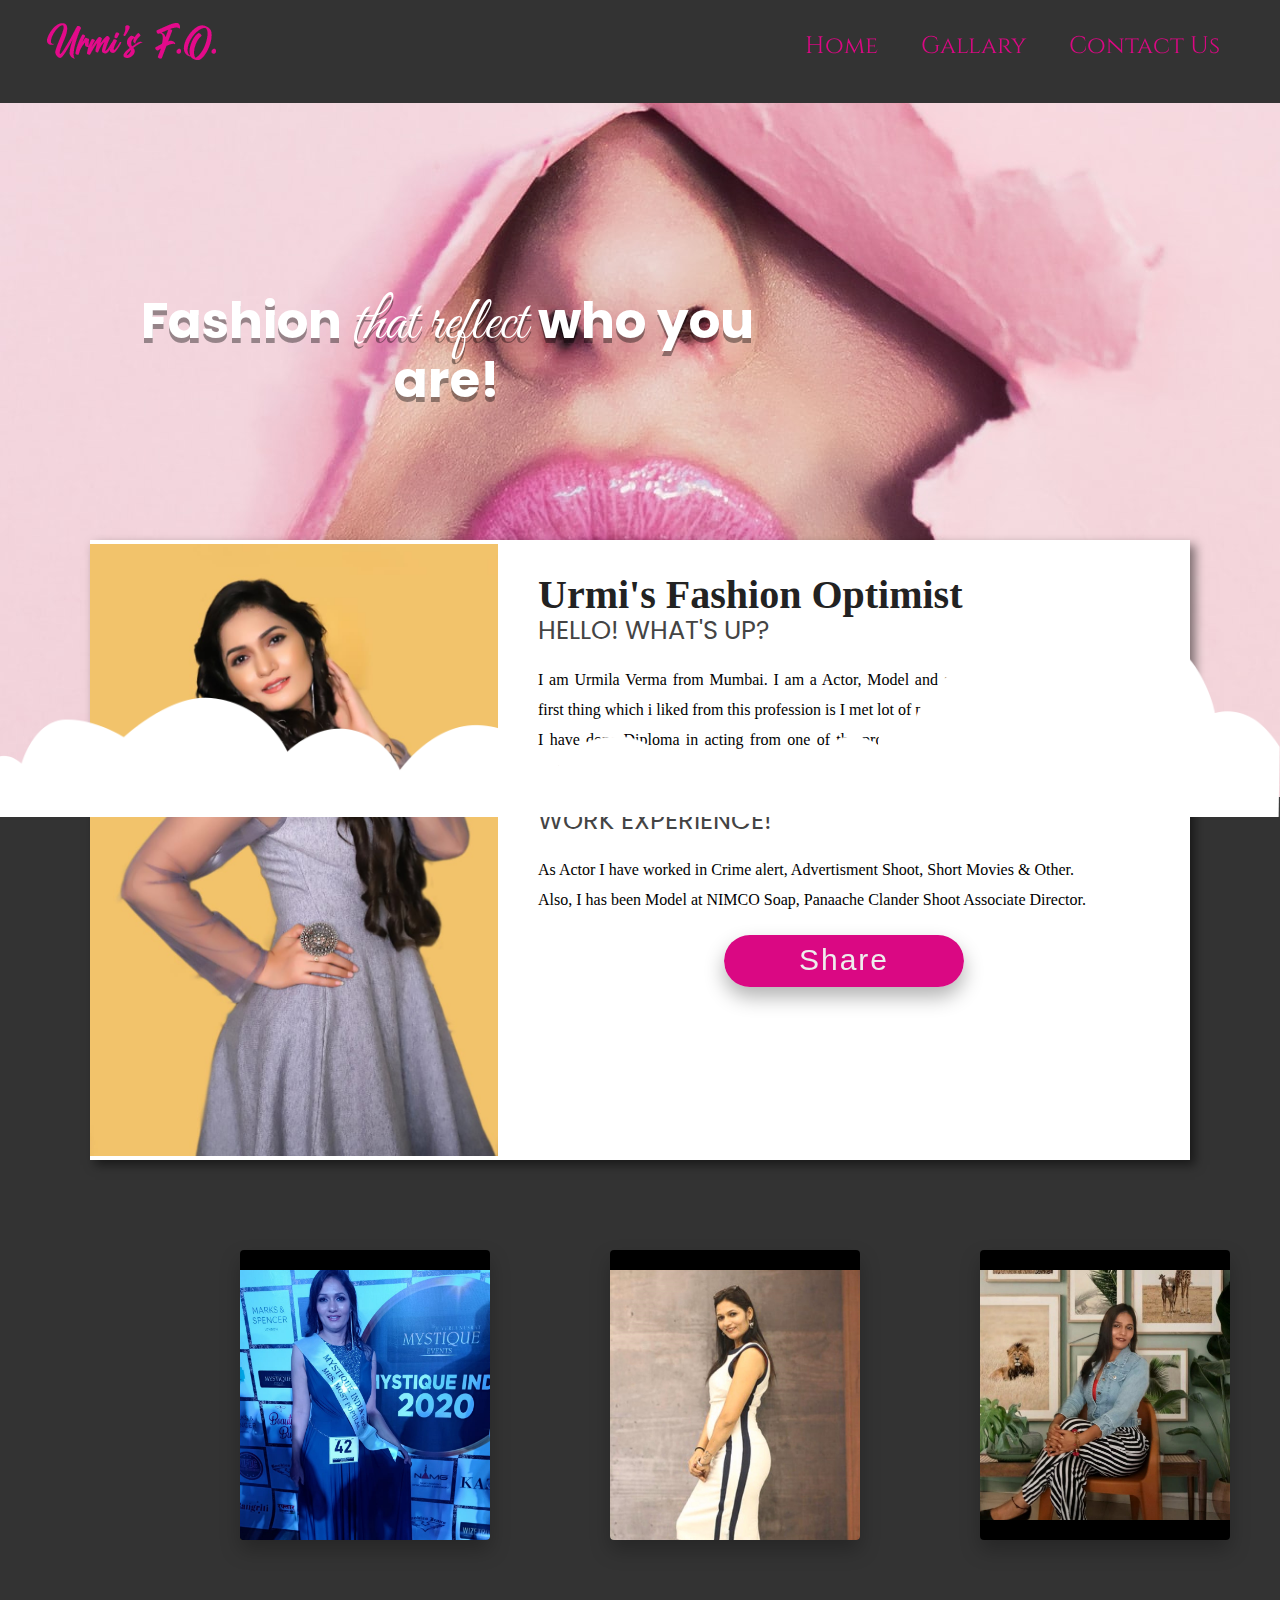
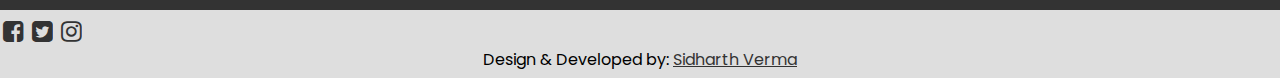
<file: index.html>
<!DOCTYPE html>
<html lang="en">

<head>
  <meta charset="UTF-8">
  <meta name="viewport" content="width=device-width, initial-scale=1.0">
  <meta http-equiv="X-UA-Compatible" content="ie=edge">
  <title>Urmi's Fashion Optimist | Home</title>
  <link rel="stylesheet" href="css/index.css">
  <link rel="stylesheet" href="css/responsive.css">
  <link rel="stylesheet" href="https://stackpath.bootstrapcdn.com/bootstrap/4.5.0/css/bootstrap.min.css"
    integrity="sha384-9aIt2nRpC12Uk9gS9baDl411NQApFmC26EwAOH8WgZl5MYYxFfc+NcPb1dKGj7Sk" crossorigin="anonymous">
  <link rel="stylesheet" href="https://maxcdn.bootstrapcdn.com/font-awesome/4.7.0/css/font-awesome.min.css">
  <script src="https://code.jquery.com/jquery-3.3.1.js"></script>
  <style>
    .popular-dish-info a {
      color: #da0883;
      text-decoration: none;
    }

    .brd-rd2:hover {
      color: black;
      background-color: #da0883;
    }

    .content-paragraph {
      font-family: 'Times New Roman', Times, serif;
    }

    .card-container,
    .front,
    .back {
      width: 25rem;
      height: 29rem;
    }

    .card-container {
      margin: 5rem;
    }

    .front,
    .back {
      box-sizing: border-box;
      padding: 2rem;
      border-radius: 4px;
      box-shadow: 0 1rem 2rem rgba(0, 0, 0, .25);

      font-family: BlinkMacSystemFont, "Segoe UI", sans-serif;
      font-size: 2rem;
      color: #fff;
      text-transform: uppercase;
      text-align: center;
    }

    /* front side bg is green gradient */
    .front {
      background-image: linear-gradient(to right bottom, #000000, #000000);
    }

    /* back side bg is orange gradient */
    .back {
      background-image: linear-gradient(to right bottom, #f1c40f, #e67e22);
    }

    .card-container {
      position: relative;
    }

    .front,
    .back {
      position: absolute;
      top: 0;
      left: 0;
      backface-visibility: hidden;
      overflow: hidden;
      transition: transform .8s ease;
    }

    .back {
      transform: rotateY(180deg);
    }

    .card-container:hover .front {
      transform: rotateY(-180deg);
    }

    .card-container:hover .back {
      transform: rotateY(0deg);
    }

    .card-container {
      perspective: 75rem;
    }
    .front img{
      width: inherit;
      margin-left: -20px;
    }
    .back img{
      width: inherit;
      margin-left: -20px;
    }
  </style>


</head>

<body>
  <div class="wrapper">
    <nav>
      <div class="menu-icon">
        <i class="fa fa-bars fa-2x"></i>
      </div>
      <div class="logo">
        <img src="images/logo1.png" alt="">
      </div>
      <div class="menu">
        <ul>
          <li><a href="/">Home</a></li>
          <li><a href="gallary.html">Gallary</a></li>
          <li><a href="contact.html">Contact Us</a></li>
        </ul>
      </div>
    </nav>
  </div>

  <section>
    <div class="block">
      <div style="background-image: url(images/cover.jpg);" class="fixed-bg"></div>
      <div class="Merchant-searching text-center">
        <div class="Merchant-searching-inner">
          <h2 itemprop="headline">Fashion <span>that reflect</span> who you are!</h2>
          <img class="bottom-clouds-mockup" src="images/clouds.png" alt="clouds.png" itemprop="image">
        </div><!-- Merchant Searching -->
      </div>
  </section>


  <div class="container">
    <div class="content">
      <div class="content-img">
        <img src="images\urmis.jpg" alt="Body Building">
      </div>
      <div class="content-text">
        <h2 class="content-title">Urmi's Fashion Optimist</h2>
        <h4 class="content-subtitle">HELLO! WHAT'S UP?</h4>
        <p class="content-paragraph">I am Urmila Verma from Mumbai. I am a Actor, Model and a passionate Beauty Artist.
          The first thing which i liked from this profession is I met lot of people and learn alot!! <br>
          I have done Diploma in acting from one of the professional acting school "Deepak Gupta's acttor maker".</p>
        <h4 class="content-subtitle">Work Experience!</h4>
        <p class="content-paragraph">As Actor I have worked in Crime alert, Advertisment Shoot, Short Movies & Other.
          <br>
          Also, I has been Model at NIMCO Soap, Panaache Clander Shoot Associate Director.</p>
        <div class="btn_wrap">
          <span>Share</span>
          <div class="container1">
            <a href="https://www.facebook.com/urmilavermaaa" target="_blank">
              <i class="fa fa-facebook"></i>
            </a>
            <a href="#" target="_blank">
              <i class="fa fa-twitter "></i>
            </a>
            <a href="https://www.instagram.com/urmii_verma/" target="_blank">
              <i class="fa fa-instagram"></i>
            </a>

          </div>
        </div>
      </div>
    </div>
  </div>
  <div class="container2">
    <div class="card-container">
      <div class="front">
        <img src="images\home_1.jpg" alt="">
      </div>
      <div class="back">MODEL
        <img src="images\10.jpg" alt="">
      </div>
    </div>
    <div class="card-container">
      <div class="front">
        <img src="images\home_2.jpg" alt="">
      </div>
      <div class="back">ACTOR
        <img src="images\8.jpg" alt="">
      </div>
    </div>
    <div class="card-container">
      <div class="front">
        <img src="images\home_3.jpg" alt="">
      </div>
      <div class="back">MAKEUP ARTIST
        <img src="images\urmis.jpg" alt="">
      </div>
    </div>
  </div>
  <div id="lab_social_icon_footer">
    <!-- Include Font Awesome Stylesheet in Header -->
    <link href="//maxcdn.bootstrapcdn.com/font-awesome/4.1.0/css/font-awesome.min.css" rel="stylesheet">
    <div class="container3">
      <div class="text-center" style="margin-top: -28px;">
        <a href="https://www.facebook.com/urmilavermaaa" target="_blank"><i id="social-fb"
            class="fa fa-facebook-square fa-3x social"></i></a>
        <a href="#"><i id="social-tw" class="fa fa-twitter-square fa-3x social"></i></a>
        <a href="https://www.instagram.com/urmii_verma/" target="_blank"><i id="social-gp"
            class="fa fa-instagram fa-3x social"></i></a>
      </div>
      <p style="text-align: center; font-size: medium; ">Design & Developed by: <a
          href="https://www.instagram.com/__sidharth.v/" target="_blank">Sidharth Verma</a></p>
    </div>
  </div>


  <script type="text/javascript">

    // Menu-toggle button

    $(document).ready(function () {
      $(".menu-icon").on("click", function () {
        $("nav ul").toggleClass("showing");
      });
    });

    // Scrolling Effect

    $(window).on("scroll", function () {
      if ($(window).scrollTop()) {
        $('nav').addClass('black');
      }

      else {
        $('nav').removeClass('black');
      }
    })


  </script>

</body>

</html>
</file>
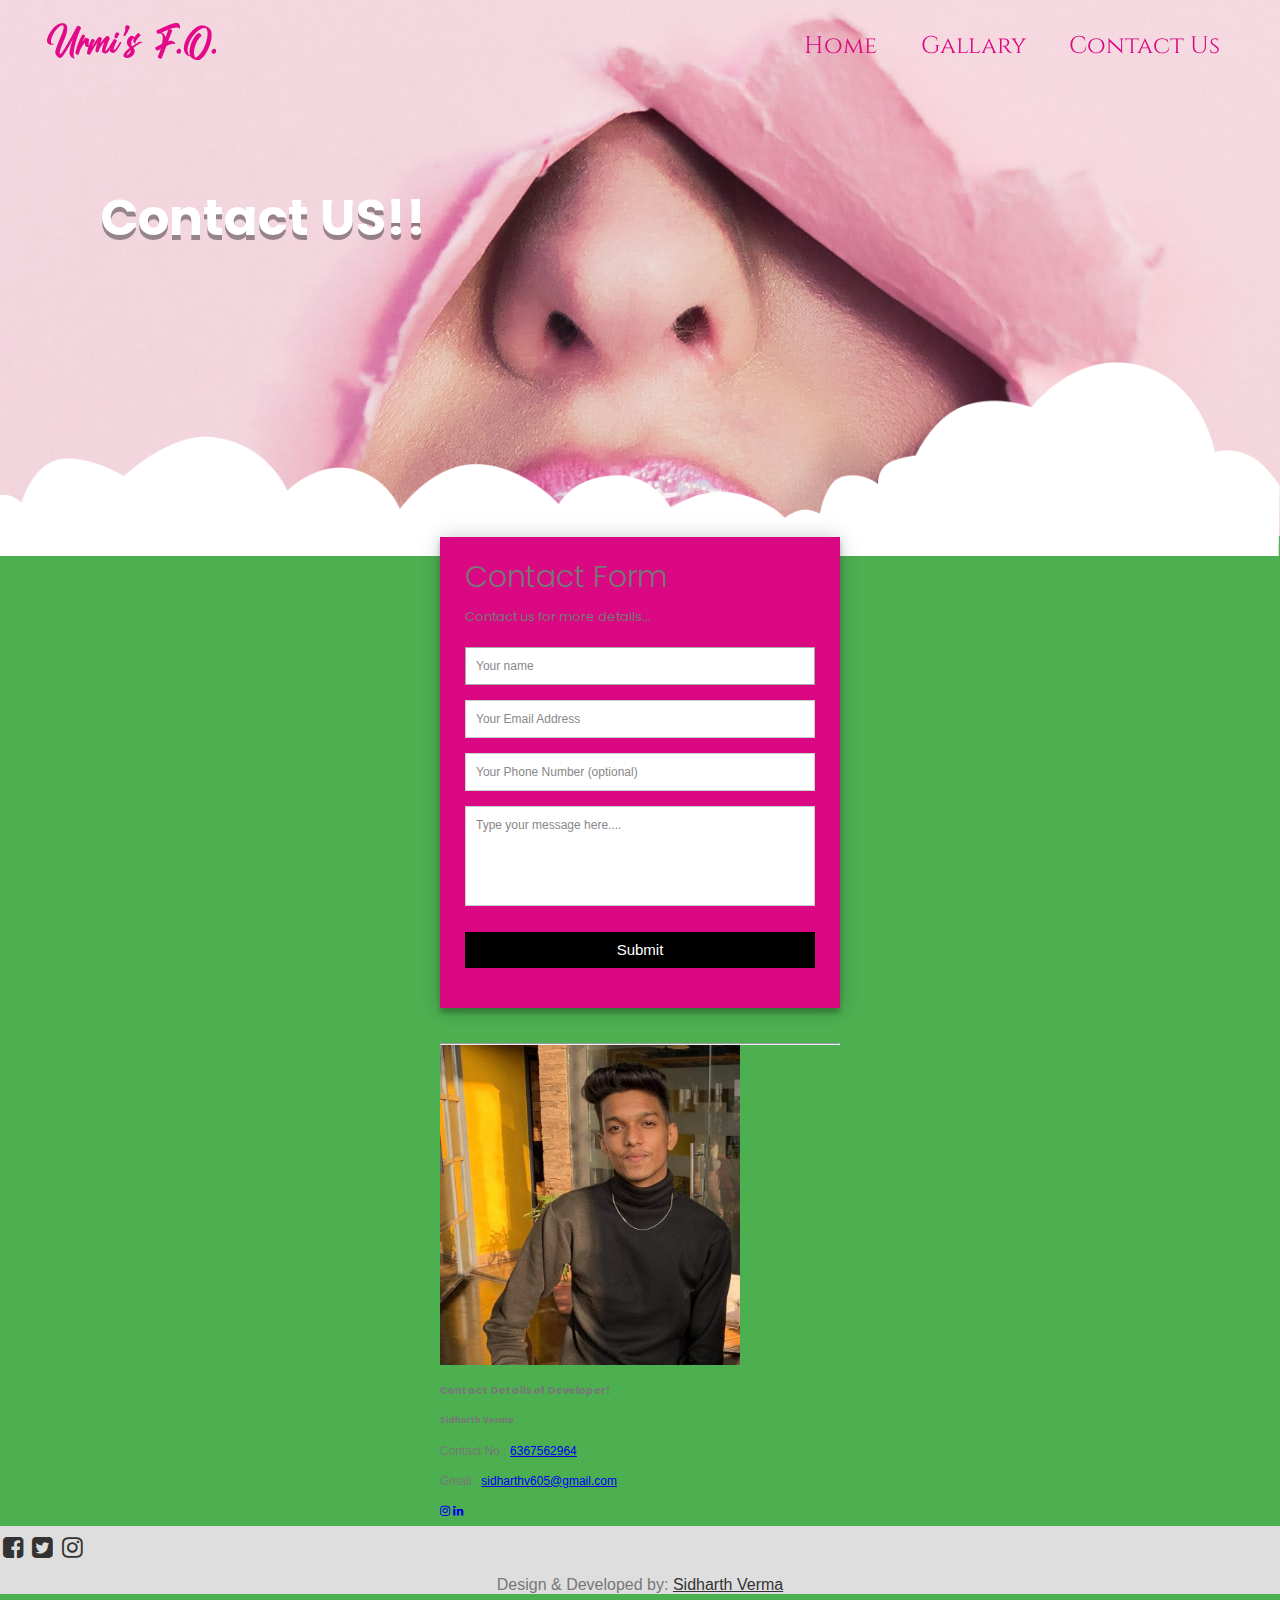
<file: contact.html>
<!DOCTYPE html>
<html lang="en">

<head>
    <meta charset="UTF-8">
    <meta name="viewport" content="width=device-width, initial-scale=1.0">
    <meta http-equiv="X-UA-Compatible" content="ie=edge">
    <title>Urmi's Fashion Optimist | Contact</title>
    <link rel="stylesheet" href="css/contact.css">
    <link rel="stylesheet" href="https://stackpath.bootstrapcdn.com/bootstrap/4.5.0/css/bootstrap.min.css"
        integrity="sha384-9aIt2nRpC12Uk9gS9baDl411NQApFmC26EwAOH8WgZl5MYYxFfc+NcPb1dKGj7Sk" crossorigin="anonymous">
    <link rel="stylesheet" href="https://maxcdn.bootstrapcdn.com/font-awesome/4.7.0/css/font-awesome.min.css">
    <script src="https://code.jquery.com/jquery-3.3.1.js"></script>

</head>

<body>
    <div class="wrapper">
        <nav>
            <div class="menu-icon">
                <i class="fa fa-bars fa-2x"></i>
            </div>
            <div class="logo">
                <img src="images/logo1.png" alt="">
            </div>
            <div class="menu">
                <ul>
                    <li><a href="index.html">Home</a></li>
                    <li><a href="gallary.html">Gallary</a></li>
                    <li><a href="contact.html">Contact Us</a></li>
                </ul>
            </div>
        </nav>
    </div>

    <section>
        <div class="block">
            <div style="background-image: url(images/cover.jpg);" class="fixed-bg"></div>
            <div class="Merchant-searching text-center">
                <div class="Merchant-searching-inner">
                    <h2 itemprop="headline">Contact US!!</h2>
                    <img class="bottom-clouds-mockup" src="images/clouds.png" alt="clouds.png" itemprop="image">
                </div><!-- Merchant Searching -->
            </div>
    </section>

    <div class="container">
        <form id="contact">
            <h3> Contact Form</h3>
            <h4>Contact us for more details...</h4>
            <fieldset>
                <input placeholder="Your name" type="text" tabindex="1" required autofocus>
            </fieldset>
            <fieldset>
                <input placeholder="Your Email Address" type="email" tabindex="2" required>
            </fieldset>
            <fieldset>
                <input placeholder="Your Phone Number (optional)" type="tel" tabindex="3" required>
            </fieldset>
            <fieldset>
                <textarea placeholder="Type your message here...." tabindex="5" required></textarea>
            </fieldset>
            <fieldset>
                <button name="submit" type="submit" id="contact-submit" data-submit="...Sending">Submit</button>
            </fieldset>

        </form>
        <hr>

        <div class="card" style="width: 19rem;">
            <img src="images\sid.jpg" width="300px">
            <div class="card-body">
                <h5 class="card-title">Contact Details of Developer!</h5>
                <h6>Sidharth Verma</h6>
                <p>Contact No : <a href="tel:+91 6367562964">6367562964</a></p>
                <p>Gmail : <a href="mailto:sidharthv605@gmail.com">sidharthv605@gmail.com</a></p>
                <a href="https://www.instagram.com/__sidharth.v/"><i style="height: 10px;" id="social-tw"
                        class="fa fa-instagram"></i></a>
                <a href="https://www.linkedin.com/in/sidharth-verma-3830801b2/"><i id="social-in"
                        class="fa fa-linkedin"></i></a>
            </div>
        </div>
    </div>

    <section id="lab_social_icon_footer">
        <!-- Include Font Awesome Stylesheet in Header -->
        <link href="//maxcdn.bootstrapcdn.com/font-awesome/4.1.0/css/font-awesome.min.css" rel="stylesheet">
        <div class="container3">
            <div class="text-center" style="margin-top: -28px;">
                <a href="https://www.facebook.com/urmilavermaaa"><i id="social-fb"
                        class="fa fa-facebook-square fa-3x social"></i></a>
                <a href="#"><i id="social-tw" class="fa fa-twitter-square fa-3x social"></i></a>
                <a href="https://www.instagram.com/urmii_verma/"><i id="social-gp"
                        class="fa fa-instagram fa-3x social"></i></a>
            </div>
            <p style="text-align: center; font-size: medium; ">Design & Developed by: <a
                    href="https://www.instagram.com/__sidharth.v/" style="font-size: medium;">Sidharth Verma</a></p>
        </div>
    </section>
    <script type="text/javascript">

        // Menu-toggle button

        $(document).ready(function () {
            $(".menu-icon").on("click", function () {
                $("nav ul").toggleClass("showing");
            });
        });

        // Scrolling Effect

        $(window).on("scroll", function () {
            if ($(window).scrollTop()) {
                $('nav').addClass('black');
            }

            else {
                $('nav').removeClass('black');
            }
        })


    </script>

</body>

</html>
</file>
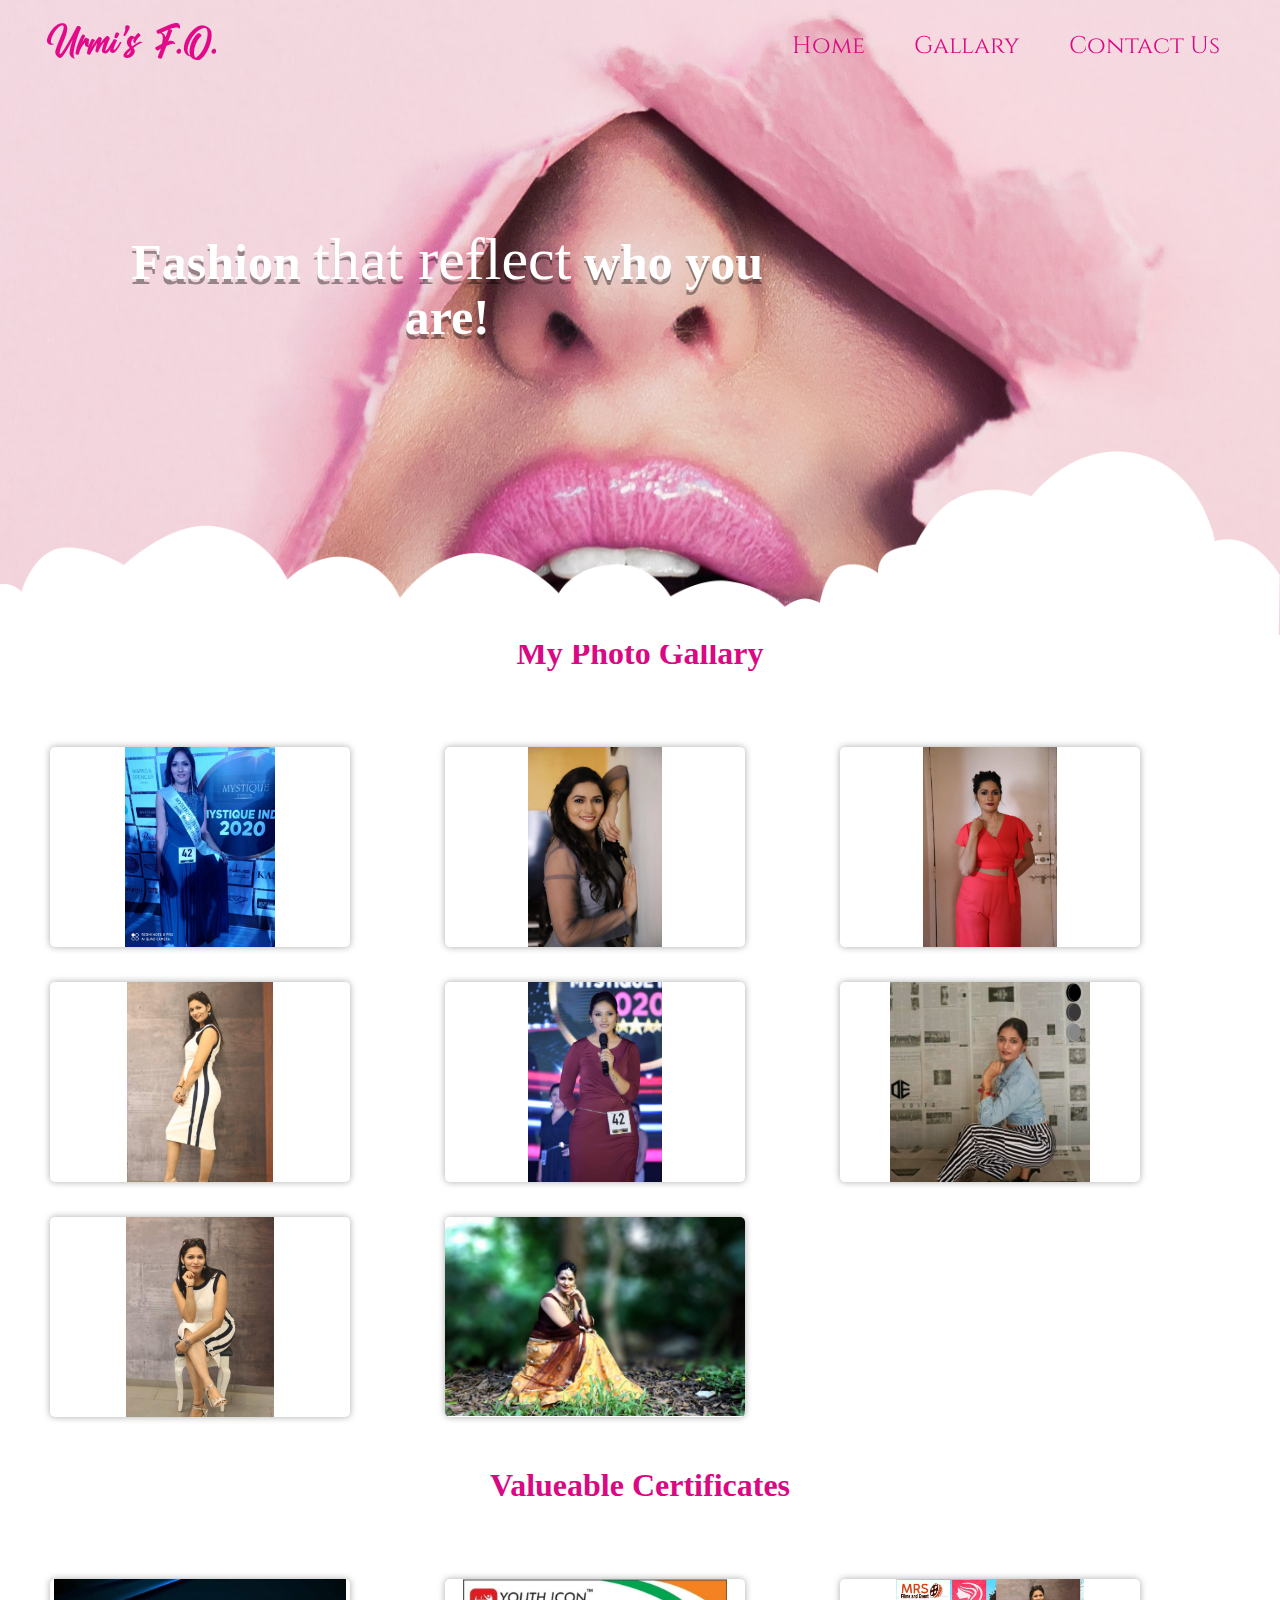
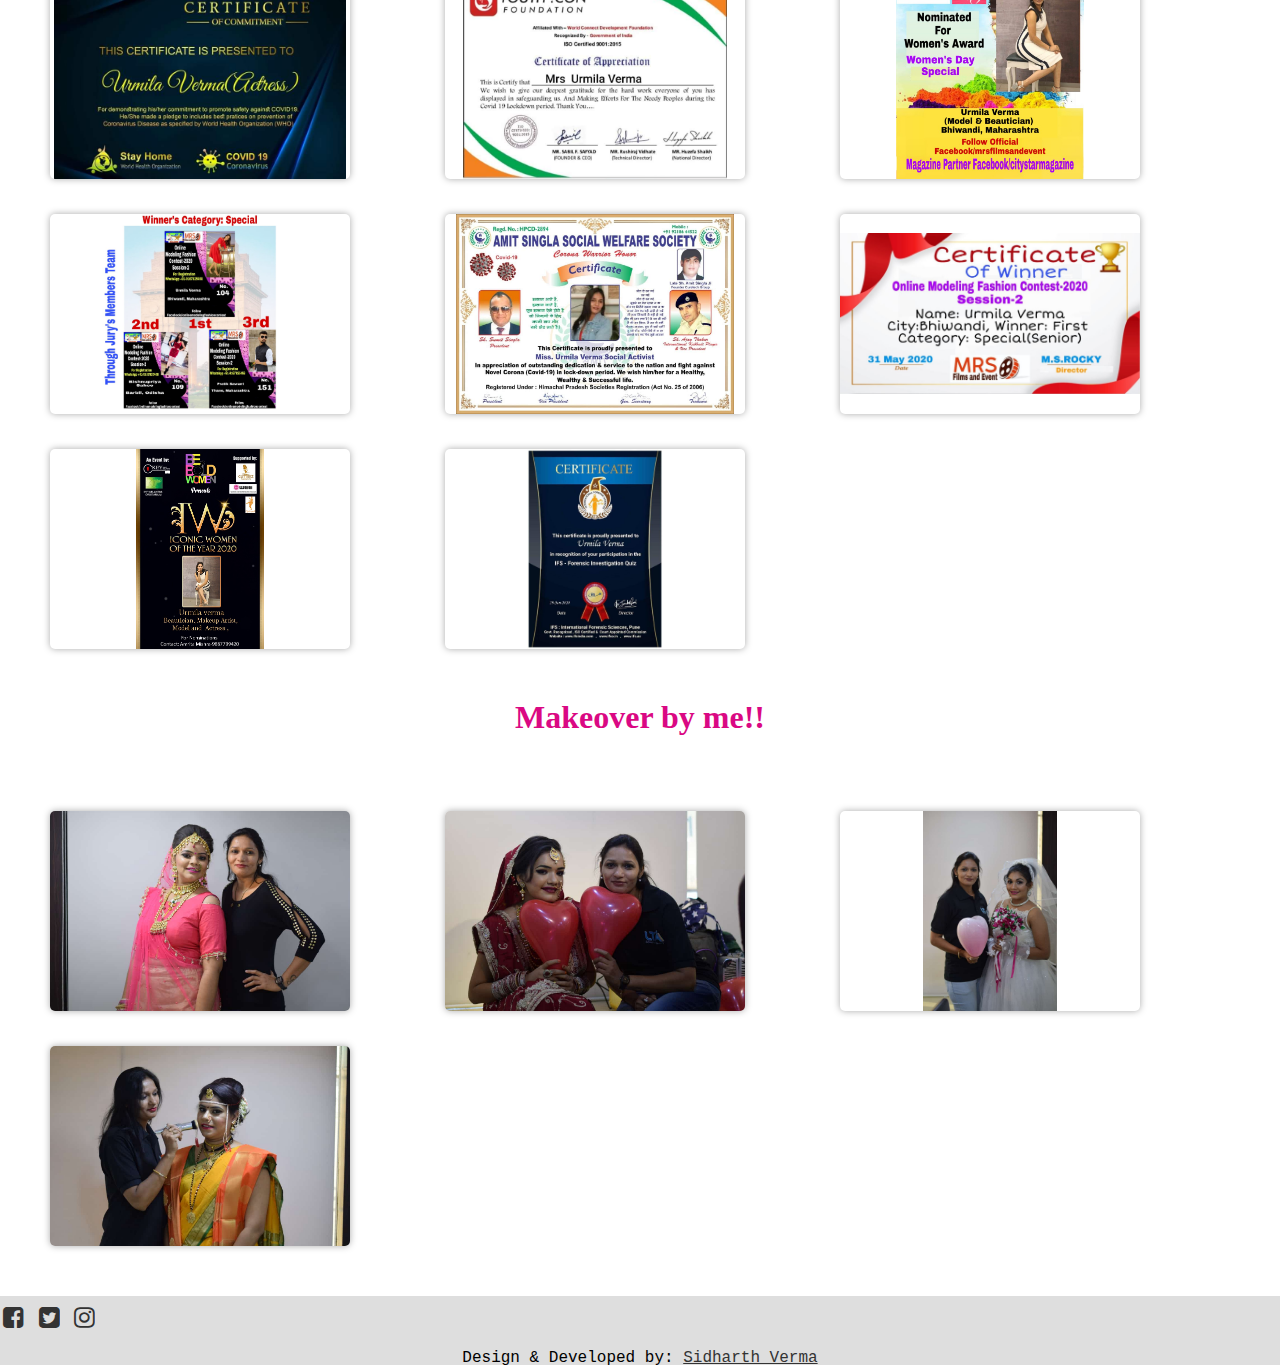
<file: gallary.html>
<!DOCTYPE html>
<html lang="en">

<head>
    <meta charset="UTF-8">
    <meta name="viewport" content="width=device-width, initial-scale=1.0">
    <meta http-equiv="X-UA-Compatible" content="ie=edge">
    <title>Urmi's Fashion Optimist | Gallary</title>
    <!-- <link rel="stylesheet" href="css/index.css"> -->
    <link rel="stylesheet" href="css/about.css">
    <link rel="stylesheet" href="css/responsive.css">
    <link rel="stylesheet" href="css/about.js">
    <link rel="stylesheet" href="https://stackpath.bootstrapcdn.com/bootstrap/4.5.0/css/bootstrap.min.css"
        integrity="sha384-9aIt2nRpC12Uk9gS9baDl411NQApFmC26EwAOH8WgZl5MYYxFfc+NcPb1dKGj7Sk" crossorigin="anonymous">
    <link rel="stylesheet" href="https://maxcdn.bootstrapcdn.com/font-awesome/4.7.0/css/font-awesome.min.css">
    <script src="https://code.jquery.com/jquery-3.3.1.js"></script>

</head> 
<style>
    section {
    margin-left: auto;
}
</style>
<body>
    <div class="wrapper">
        <nav>
            <div class="menu-icon">
                <i class="fa fa-bars fa-2x"></i>
            </div>
            <div class="logo">
                <img src="images/logo1.png" alt="">
            </div>
            <div class="menu">
                <ul>
                    <li><a href="index.html">Home</a></li>
                    <li><a href="gallary.html">Gallary</a></li>
                    <li><a href="contact.html">Contact Us</a></li>
                </ul>
            </div>
        </nav>
    </div>

    <section>
        <div class="block">
            <div style="background-image: url(images/cover.jpg);" class="fixed-bg"></div>
            <div class="Merchant-searching text-center">
                <div class="Merchant-searching-inner">
                    <h2 itemprop="headline">Fashion <span>that reflect</span> who you are!</h2>
                    <img class="bottom-clouds-mockup" src="images/clouds.png" alt="clouds.png" itemprop="image">
                </div><!-- Merchant Searching -->
            </div>
    </section>

    <section>
        <h1>My Photo Gallary</h1>
        <h1></h1>
        <div class="gallary" style="object-fit: contain;">
            <a href="#"  data-title="This is a bird"><img src="images\home_1.jpg"></a>
            <a href="#" ><img src="images\2 (2).jpg"></a>
            <a href="#" ><img src="images\3 (2).jpg"></a>
            <a href="#" ><img src="images\home_2.jpg"></a>
            <a href="#" ><img src="images\8.jpg"></a>
            <a href="#" ><img src="images\6.jpg"></a>
            <a href="#" ><img src="images\10.jpg"></a>
            <a href="#" ><img src="images\23.jpg"></a>
        </div>
    </section>


    <section>
        <h1>Valueable Certificates </h1>
        <div class="gallary">
            <a href="#"  data-title="This is a bird"><img src="images\certificate 1.jpg"></a>
            <a href="#" ><img src="images\certificate 7.jpg"></a>
            <a href="#" ><img src="images\certificate 8.jpg"></a>
            <a href="#" ><img src="images\certificate 4.jpg"></a>
            <a href="#" ><img src="images\certificate 5.jpg"></a>
            <a href="#" ><img src="images\certificate 6.jpg"></a>
            <a href="#" ><img src="images\certificate 2.jpg"></a>
            <a href="#" ><img src="images\certificate 3.jpg"></a>
        </div>
    </section>

    <section>
        <h1>Makeover by me!!</h1>
        <div class="gallary">
            <a href="#" ><img src="images\makeup_1.jpg"></a>
            <a href="#" ><img src="images\makeup_4.jpg"></a>
            <a href="#" ><img src="images\makeup_2.jpg"></a>
            <a href="#" ><img src="images\makeup_3.jpg"></a>
        </div>
    </section>

    <section id="lab_social_icon_footer">
        <!-- Include Font Awesome Stylesheet in Header -->
        <link href="//maxcdn.bootstrapcdn.com/font-awesome/4.1.0/css/font-awesome.min.css" rel="stylesheet">
        <div class="container3">
          <div class="text-center" style="margin-top: -28px;">
            <a href="https://www.facebook.com/urmilavermaaa"><i id="social-fb"
                class="fa fa-facebook-square fa-3x social"></i></a>
            <a href="#"><i id="social-tw" class="fa fa-twitter-square fa-3x social"></i></a>
            <a href="https://www.instagram.com/urmii_verma/"><i id="social-gp"
                class="fa fa-instagram fa-3x social"></i></a>
          </div>
          <p style="text-align: center; font-size: medium; ">Design & Developed by: <a href="https://www.instagram.com/__sidharth.v/" style="font-size: medium;">Sidharth Verma</a></p>
        </div>
      </section>

    <script type="text/javascript">

        // Menu-toggle button

        $(document).ready(function () {
            $(".menu-icon").on("click", function () {
                $("nav ul").toggleClass("showing");
            });
        });

        // Scrolling Effect

        $(window).on("scroll", function () {
            if ($(window).scrollTop()) {
                $('nav').addClass('black');
            }

            else {
                $('nav').removeClass('black');
            }
        })


    </script>

</body>

</html>
</file>
<file: css/index.css>
@import url('https://fonts.googleapis.com/css2?family=Cinzel:wght@400;500;700&display=swap');
@import url('https://fonts.googleapis.com/css?family=Great+Vibes|Lato|Poppins:300,400,400i,500,600,700,800');
html, body {
    margin: 0;
    padding: 0;
    width: 100%;
    font-family: 'Cinzel', serif;
}

header {
    width: contain;
    height: 100vh;
    background: url(images/cover.jpg) no-repeat 50% 50%;
    background-size: cover;
}

.content {
    width: 94%;
    margin: 4em auto;
    font-size: 20px;
    line-height: 30px;
    text-align: justify;
}

.logo {
    line-height: 60px;
    position: fixed;
    float: left;
    margin: 16px 46px;
    color:black;
    font-weight: bold;
    font-size: 20px;
    letter-spacing: 2px;
}

nav {
    position: fixed;
    z-index:1;
    width: 100%;
    line-height: 60px;
}

nav ul {
    line-height: 60px;
    list-style: none;
    background: rgba(0, 0, 0, 0);
    overflow: hidden;
    color: #fff;
    padding: 0;
    text-align: right;
    margin: 0;
    padding-right: 40px;
    transition: 1s;
}

nav.black ul {
    
    background: white;
}

nav ul li {
    display: inline-block;
    padding: 16px 20px;
}

nav ul li a {
    text-decoration: none;
    font-family: 'Cinzel', serif;
    color: #da0883;
    font-size: 24px;
}


nav ul li a:hover {
  text-decoration: none;
  color: gray;
  
  list-style: none;
}

.menu-icon {
    line-height: 60px;
    width: 100%;
    background: white;
    text-align: right;
    box-sizing: border-box;
    padding: 15px 24px;
    cursor: pointer;
    color: black;
    display: none;
}

 /* .values {
    float: left;
    width: auto;
    margin: 20px auto;
    justify-content: center;
  }

 .values ul li {
    list-style: none;
    float: left;
    padding: 8px;
  }

  .card {
    height: fit-content;
    transition: margin 1s ease, box-shadow 1s ease;
  }

  .card:hover {
    margin-top: -15px;
    box-shadow: 0px 0px 40px black;
  }

  .values ul li a {
    color: black;
    list-style: none;
    text-decoration: none;
  }

  .card-img-top {
    height: 200px;
  }

  .card-title {
    font-family: 'Cinzel', serif;
    color:  #da0883;
  }
  .date{
    font-family: 'Cinzel', serif;
    font-size: 15px;
    color: #da0883;
  } */
@media(max-width: 786px) {

    .logo {
          position: fixed;
          top: 0;
          margin-top: 16px;
    }

    nav ul {
          max-height: 0px;
          background: white;
    }

    nav.black ul {
          background: white;
    }

    .showing {
          max-height: 34em;
    }

    nav ul li {
          box-sizing: border-box;
          width: 100%;
          padding: 24px;
          text-align: center;
    }

    .menu-icon {
          display: block;
    }

}

    
body {
    float: left;
    width: 100%;
    margin: 0;
    padding: 0;
    font-family: "Poppins";
}

.block {
    float: left;
    padding: 190px 0;
    position: relative;
    width: 100%;
}

.fixed-bg {
    height: 100%;
    width: 100%;
    margin: 0;
    position: absolute;
    left: 0;
    top: 0;
    z-index: -2;
    background-position: center center;
    background-repeat: repeat;
}

.fixed-bg {
    background-attachment: fixed !important;
}

.Merchant-searching {
    float: left;
    width: 100%;
    padding: 0 100px 200px;
}

.Merchant-searching-inner {
    display: inline-block;
    max-width: 992px;
    width: 100%;
}

.Merchant-searching-inner>h2 {
    font-family: Poppins;
    color: #fff;
    font-size: 50px;
    max-width: 70%;
    display: inline-block;
    line-height: 55px;
    margin-bottom: 0;
    font-weight: 700;
    text-align: center;

    -webkit-text-shadow: 0 5px 0 rgba(0, 0, 0, .38);
    -ms-text-shadow: 0 5px 0 rgba(0, 0, 0, .38);
    -o-text-shadow: 0 5px 0 rgba(0, 0, 0, .38);
    text-shadow: 0 5px 0 rgba(0, 0, 0, .38);
}

.Merchant-searching-inner>h2 span {
    font-family: Great Vibes;
    font-size: 60px;
    font-weight: normal;
}

.bottom-clouds-mockup {
    position: absolute;
    bottom: -20px;
    left: 0;
    right: 0;
    width: 100%;
}
.fixed-bg,
.fit-bg {
    height: 100%;
    width: 100%;
    margin: 0;
    position: absolute;
    left: 0;
    top: 0;
    z-index: -2;
    background-position: center center;
    background-repeat: repeat;
}
.fixed-bg {
    background-attachment: fixed !important;
}
.container {
    padding: 0;
    max-width:1170px;
  }
  .title1-wrapper .text-white,
  .title1-wrapper.text-white h2{
    color: #fff;
  }
  .title1-wrapper > i {
    display: inline-block;
    margin-right: 15px;
    vertical-align: middle;
    width: 70px;
}
.filters-wrapper .title1-inner {
    display: inline-block;
    vertical-align: middle;
    width: 84% !important;
}

/*===== Title Style 1 =====*/
.title1-wrapper {
    float: left;
    width: 100%;
    margin-bottom: 35px;
  }
  .title1-wrapper .title1-inner > h2{margin-bottom: 0;}
  .title1-inner {
    display: inline-block;
    max-width: 55%;
    vertical-align: middle;
  }
  .title1-inner span{
    display: inline-block;
    width: 100%;
    font-family: Great Vibes;
    font-size: 24px;
    margin-bottom: 10px;
    letter-spacing: 0.5px;
  }
  .title1-inner > h2, 
  .title1-inner > h3 {
      color: #222;
      display: inline-block;
      font-family: Poppins;
      font-size: 38px;
      font-weight: bold;
      margin-bottom: 20px;
      margin-top: 0;
      text-transform: uppercase;
      width: 100%;
  }
  .title1-inner > h3 {font-size: 33px;}
  .title1-inner > p {
      color: #6f6f6f;
      display: inline-block;
      font-size: 16px;
      margin-bottom: 0;
      width: 100%;
      line-height: 24px;
  }

.title2-wrapper > .sudo-width35:before {width: 35px;}
.title2-wrapper > .sudo-width45:before {width: 45px;}
.title2-wrapper > .sudo-width70:before {width: 70px;}
.title2-wrapper.text-center > .sudo-bottom:before {left: 50%;}
.blackish .title1-wrapper > h2, 
.blackish .title1-wrapper > h3, 
.blackish .title2-wrapper > h2, 
.blackish .title2-wrapper > h3,
.red-bg-layer .title1-wrapper > h2, 
.red-bg-layer .title1-wrapper > h3, 
.red-bg-layer .title2-wrapper > h2, 
.red-bg-layer .title2-wrapper > h3 {color: #fff;}


.filters-wrapper .title1-wrapper .title1-inner {
    float: none;
    max-width: 100%;
    width: 100%;
}

.title1-wrapper.style2 .title1-inner {max-width: 67%;}
.title1-wrapper.style2 .title1-inner > p {
  font-size: 17px;
  color: #757575;
  margin-top: 17px;
}
.upcoming-event .title1-inner > h2 {
    font-size: 30px;
    margin-bottom: 5px;
}
.upcoming-event .title1-inner > span {
    color: #999;
    font-family: poppins;
    font-size: 12px;
}
.upcoming-event .title1-inner > b {
    font-size: 18px;
    font-weight: 600;
    letter-spacing: -0.5px;
    text-transform: uppercase;
}
.title1-inner span{
    display: inline-block;
    width: 100%;
    font-family: Great Vibes;
    font-size: 48px;
    margin-bottom: 10px;
    letter-spacing: 0.9px;
  }
.top-MERCHANTS-wrapper {
    float: left;
    width: 100%;
  }

  .MERCHANTS-wrapper > li{
    -webkit-transition: all .3s linear;
    -ms-transition: all .3s linear;
    -o-transition: all .3s linear;
    transition: all .3s linear;
  }
  .MERCHANTS-wrapper {
    float: left;
    width: 100%;
    padding: 0 30px;
    list-style: none;
    margin: 0;
  }
  .MERCHANTS-wrapper > li {
      float: left;
      padding: 0;
      position: relative;
      width: 16.6%;
      z-index: 1;
  }
  .featured-MERCHANTS-wrapper {
    float: left;
    width: 100%;
  }
  .top-MERCHANTS-wrapper {
    float: left;
    width: 100%;
  }  
  .MERCHANTS-wrapper.style2 > li::before{
    -webkit-border-radius: 50%;
    border-radius: 50%;
  }
  .MERCHANTS-wrapper.style2 .top-Merchant > a {
    border: 3px solid #f1f1f1;
      box-shadow: 0 11px 0 0 rgba(0, 0, 0, 0.02);
      height: 155px;
      line-height: 150px;
      width: 155px;
  }
  .filters-inner.style2 .featured-Merchant-box .featured-Merchant-info > h4 {
    margin-bottom: 15px;
    width: 100%;
}
.filters-inner.style2 .featured-Merchant-box .featured-Merchant-info .price {
    margin-right: 50px;
    text-align: left;
    width: auto;
}

.filters-inner.style2 .masonry > div:first-child .featured-Merchant-box,
.filters-inner.style2 .masonry > div:nth-child(2) .featured-Merchant-box {
  border-top: 0;
  margin-top: 0;
  padding-top: 0;
}
.featured-Merchant-box.style2 {
    background: #fff none repeat scroll 0 0;
    border: medium none;
    border-radius: 3px;
    margin-top: 28px;
    padding: 30px 20px 40px;
    box-shadow: 0px 5px 32px 0px rgba(0, 0, 0, 0.04);
}
.featured-Merchant-box.style2 .featured-Merchant-thumb {
  border-right: 1px solid #f1f1f1;
  padding-left: 0;
}
.featured-Merchant-box.style2 .featured-Merchant-info .post-meta{
  padding-left: 0;
}
.featured-Merchant-box.style2 .featured-Merchant-info {padding-right: 40px;}
.featured-Merchant-box.style2 .featured-Merchant-info > h4 {
  font-weight: 700;
  font-size: 20px;
}
.filters-inner.style2 .masonry > div:first-child .featured-Merchant-box .featured-Merchant-info > span.post-rate,
.filters-inner.style2 .masonry > div:nth-child(2) .featured-Merchant-box .featured-Merchant-info > span.post-rate{
  top: 25px;
}
.featured-Merchant-box.style2 .featured-Merchant-info .post-rate {
    position: absolute;
    top: 50px;
    margin-top: 0;
    right: 20px;
  }
  
  .featured-Merchant-info .post-likes.style2 {
    top: 23px;
    bottom: auto;
    padding: 0;
    background-color: transparent;
    font-weight: 700;
    font-family: lato;
    font-size: 15px;
  }
  .widget.style2 ul li a ~ span {
    float: right;
    font-family: Poppins;
    color: #535353;
  }
  .MERCHANTS-wrapper.style2 > li {
    width: 16.667%;
    padding: 0 8px;
  }
  .MERCHANTS-wrapper.style2 > li:before {
    content: "";
    height: 52px;
    width: 52px;
    background-color: #fff;
    position: absolute;
    right: -25px;
    top: 37px;
    z-index: -1;
  }
  .MERCHANTS-wrapper.style2 > li:last-child:before {display: none;}
  .popular-dish-box.style2 .popular-dish-info {
    -webkit-border-radius: 0 0 8px 8px;
    border-radius: 0 0 8px 8px;
  }
  
  .popular-dish-box.style2 .popular-dish-info > a {
    font-family: Poppins;
    font-weight: 500;
  }
  .popular-dish-box.style2 .popular-dish-info > a.red-bg:hover,
  .popular-dish-box.style2 .popular-dish-info > a.yellow-bg:hover,
  .popular-dish-box.style2 .popular-dish-info > a.red-bg:focus,
  .popular-dish-box.style2 .popular-dish-info > a.yellow-bg:focus {background-color: transparent;}
  .style2 .pagination > li {
    -webkit-box-shadow: 0 0 32px rgba(0,0,0,0.04);
    -ms-box-shadow: 0 0 32px rgba(0,0,0,0.04);
    -o-box-shadow: 0 0 32px rgba(0,0,0,0.04);
    box-shadow: 0 0 32px rgba(0,0,0,0.04);
  }
  .style2 .pagination > li.prev a,
  .style2 .pagination > li.next a {background-color: #434343;}
  .style2 .pagination > li.prev, 
  .style2 .pagination > li.next {color: #fff;}
  .widget.style2 {padding: 0;}

  .top-MERCHANTS-carousel .owl-dots{
    -webkit-transform: translateY(-50%);
    -ms-transform: translateY(-50%);
    -o-transform: translateY(-50%);
    transform: translateY(-50%);
  }
  .top-MERCHANTS-carousel-wrapper {
    float: left;
    width: 100%;
  }
  .top-MERCHANTS-carousel {
    float: left;
    width: 100%;
  }
  .top-Merchant {
    float: left;
    text-align: center;
    width: 100%;
  }
  .top-Merchant > a {
      background-color: #fff;
      display: inline-block;
      height: 155px;
      line-height: 155px;
      margin-bottom: 0;
      width: 100%;
    overflow: hidden;
  }
  .top-Merchant > a img{
    transition: all 0.2s linear 0s;
  }
  .top-Merchant > a:hover img{
    transform: scale(0.8);
  }
  .MERCHANTS-wrapper.style2 .top-Merchant > a {
    border: 3px solid #f1f1f1;
      box-shadow: 0 11px 0 0 rgba(0, 0, 0, 0.02);
      height: 155px;
      line-height: 150px;
      width: 155px;
  }
  .top-Merchant > a img {
    width: auto !important;
    display: inline-block !important;
    transform: scale(0.75);
  }
  .top-MERCHANTS-carousel .owl-dots {
    position: absolute;
    left: -50px;
    top: 50%;
  }
  .top-MERCHANTS-carousel .owl-dots > div {
    height: 25px;
    width: 25px;
    position: relative;
    z-index: 1;
    margin-bottom: 9px;
  }
  .top-MERCHANTS-carousel .owl-dots > div.active {margin-bottom: 13px;}
  .top-MERCHANTS-carousel .owl-dots > div:before,
  .top-MERCHANTS-carousel .owl-dots > div:after {
    bottom: 0;
    content: "";
    position: absolute;
    height: 20px;
    width: 20px;  
    left: 2px;
    transform: rotate(45deg);
  }
  .top-MERCHANTS-carousel .owl-dots > div:before {
    background-color: #fff;
    border: 2px solid #f1f1f1;
    z-index: 1;
  }
  .top-MERCHANTS-carousel .owl-dots > div:after {
    background-color: #f1f1f1;
    opacity: 0;
    z-index: -1;
  }
  .top-MERCHANTS-carousel .owl-dots > div.active:after {
    bottom: -6px;
    opacity: 1;
  }
  .top-MERCHANTS-wrapper {
    float: left;
    width: 100%;
  }
  .top-Merchant-carousel2 {
    float: left;
    padding: 0 20px;
    width: 100%;
  }
  .top-Merchant-item {
    float: left;
    width: 100%;
  }
  .top-Merchant-item > a {
    float: left;
    width: 100%;
    text-align: center;
    padding: 0 40px;
    border: 1px solid #f1f1f1;
    margin:0 -2px;
    min-height: 180px;
    line-height: 180px;
    border-top-width: 2px;
    border-bottom-width: 2px;
  }
  .top-Merchant-item > a img {
    width: auto !important;
    display: inline-block !important;
  }
  .top-Merchant-carousel2 .owl-stage-outer {padding: 0 2px;}
  .top-Merchant-carousel2 .owl-nav {
    position: absolute;
    left: -50px;
    right: -50px;
    top: 50%;
  }
  .top-Merchant-carousel2 .owl-nav > div {
    position: absolute;
    color: #c53332;
    font-size: 20px;
  }
  .top-Merchant-carousel2 .owl-nav > div.owl-prev {left: 0;}
  .top-Merchant-carousel2 .owl-nav > div.owl-next {right: 0;}

  .less-spacing,
.block.less-spacing {padding: 70px 0;}
.top-padd80,
.block.top-padd80 {padding-top: 80px;}
.block.top-padd30 {padding: 30px;}
.bottom-padd80,
.block.bottom-padd80 {padding-bottom: 80px;}
.top-padd140,
.block.top-padd140 {padding-top: 140px;}
.bottom-padd140,
.block.bottom-padd140 {padding-bottom: 140px;}
.top-padd210,
.block.top-padd210 {padding-top: 210px;}
.bottom-padd210,
.block.bottom-padd210 {padding-bottom: 210px;}
.remove-gap,
.block.remove-gap {padding-top: 0;}
.remove-bottom,
.block.remove-bottom {padding-bottom: 0;}
.no-padding,
.block.no-padding {padding: 0;}

/*===== Popular Dishes Section =====*/
.popular-dish-box {
    float: left;
    width: 100%;
    margin-bottom: 50px;
  }
  .popular-dish-thumb {
    float: left;
    width: 100%;
    position: relative;
  }
  .popular-dish-thumb img{
    width: 25em;
    height: 25em;
  }
  .popular-dish-thumb > a {
    float: left;
    width: 100%;
    position: relative;
    overflow: hidden;
  }
  .popular-dish-thumb > a:before {
    content: "";
    position: absolute;
    top: 0;
    left: 0;
    right: 0;
    bottom: 0;
    opacity: 0;
    background-color: #000;
    z-index: 1;
  }
  .popular-dish-box:hover .popular-dish-thumb > a::before {opacity: 0;}
  .popular-dish-box:hover .popular-dish-thumb > a img {
    -webkit-transform: rotate(3deg) scale(1.08);
    -ms-transform: rotate(3deg) scale(1.08);
    -o-transform: rotate(3deg) scale(1.08);
    transform: rotate(3deg) scale(1.08);
  }
  .post-rate {
    position: absolute;
    right: 20px;
    top: 20px;
    font-size: 11px;
    color: #fff;
    font-family: Poppins;
    font-weight: 700;
    padding: 6px 10px;
    z-index: 1;
  }
  
  .popular-dish-thumb span.likes {
      background: #191919 none repeat scroll 0 0;
      border-radius: 4px;
      bottom: 20px;
      color: #fff;
      font-family: lato;
      font-size: 12px;
      font-weight: bold;
      padding: 8px 10px;
      position: absolute;
      right: 20px;
  }
  
  .post-rate > i {
    font-size: 12px;
  }
  .post-likes {
    position: absolute;
    bottom: 20px;
    right: 20px;
    background-color: #191919;
    color: #fff;
    font-size: 12px;
    font-weight: bold;
    font-family: lato;
    padding: 8px 9px;
    z-index: 1;
  }
  .popular-dish-info {
      background: #f9f9f9 none repeat scroll 0 0;
      float: left;
      padding: 30px 33px;
      width: 100%;
  }
  .popular-dish-info > h4 {
    font-size: 18px;
    font-weight: 700;
    margin-bottom: 12px;
    margin-top: 0;
  }
  .popular-dish-info > p {
    margin-bottom: 34px;
    color: #636363;
    line-height: 24px;
    font-family: lato;
    display: inline-block;
    width: 100%;
  }
  .price {
    float: left;
    font-size: 22px;
    font-family: Poppins;
    color: #1e1e1e;
    font-weight: bold;
  }
  .popular-dish-info .price {line-height: 37px;}
  .popular-dish-info > a {
      background-color: #272727;
      border: 1px solid transparent;
      color: #fff;
      float: right;
      font-size: 12px;
      font-weight: bold;
      padding: 8px 20px;
      text-transform: uppercase;
  }
  .Merchant-info {
      border-top: 1px solid #e2e2e2;
      float: left;
      margin-top: 33px;
      padding-top: 17px;
      width: 100%;
  }
  .Merchant-info > img {
      display: inline-block;
      margin-right: 0;
      vertical-align: middle;
  }
  .Merchant-info-inner {
      display: inline-block;
      vertical-align: middle;
  }
  .Merchant-info-inner > h6 {
      color: #636363;
      font-family: poppins;
      font-size: 15px;
      font-weight: 500;
      line-height: 19px;
      margin: 3px 0 0;
  }
  .Merchant-info-inner > span {
    font-family: Poppins;
    font-size: 12px;
  }
  /*===== Featured Merchant Section =====*/
  
  .featured-MERCHANTS-wrapper {
    float: left;
    width: 100%;
  }
  .featured-MERCHANTS-list {
    float: left;
    width: 100%;
  }
  .featured-Merchant-box {
    padding-top: 22px;
    margin-top: 22px;
    border-top: 1px solid #f5f5f5;
    position: relative;
    display: table;
    width: 100%;
  }
  
  .filters-inner.style2 .featured-Merchant-box .featured-Merchant-info > h4 {
      margin-bottom: 15px;
      width: 100%;
  }
  .filters-inner.style2 .featured-Merchant-box .featured-Merchant-info .price {
      margin-right: 50px;
      text-align: left;
      width: auto;
  }
  
  .featured-MERCHANTS-list .featured-Merchant-box:first-child {
      margin-top: 0;
      padding-top: 0;
  }
  .featured-MERCHANTS-list .featured-Merchant-box:first-child .post-rate {
      top: 25px;
  }
  
  
  .filters-inner.style2 .masonry > div:first-child .featured-Merchant-box,
  .filters-inner.style2 .masonry > div:nth-child(2) .featured-Merchant-box {
    border-top: 0;
    margin-top: 0;
    padding-top: 0;
  }
  .featured-MERCHANTS-list .featured-Merchant-box:first-child{
    border-top: 0;
  }
  .featured-Merchant-box > * {
    display: table-cell;
    vertical-align: middle;
  }
  .featured-Merchant-thumb {width: 125px;}
  .featured-Merchant-info {padding-left: 25px;}
  .featured-Merchant-info > span.red-clr {
    display: block;
    font-family: Poppins;
    font-weight: 400;
    font-size: 12px;
    letter-spacing: 0.2px;
  }
  .featured-Merchant-info > h4 {
      display: inline-block;
      /* float: left; */
      font-size: 18px;
      font-weight: 600;
      margin: 10px 0 19px;
      width: 100%;
  }
  .featured-Merchant-info .price {
      display: inline-block;
      text-align: left;
      vertical-align: middle;
  }
  .featured-Merchant-info > p {
      color: #636363;
      font-size: 14px;
      margin-bottom: 0;
  }
  .post-meta {
      display: inline-block;
      float: none;
      line-height: 32px;
      list-style: outside none none;
      margin: 0;
      padding-left: 50px;
  }
  .post-meta > li {
    display: inline-block;
    margin-right: 15px;
    font-size: 12px;
    color: #636363;
    letter-spacing: -0.3px;
  }
  .post-meta > li:last-child{margin-right: 0}
  .post-meta > li i {
    font-size: 18px;
    color: #a0a0a0;
    margin-right: 5px;
  }
  .featured-Merchant-info .post-rate {
    position: absolute;
      right: 30px;
      top: 54px;
  }

   /*share button*/

   .btn_wrap i {
    opacity: 0;
    font-size: 28px;
    color: #1F1E1E;
    will-change: transform;
    -webkit-transform: scale(.1);
    transform: scale(.1);
    -webkit-transition: all .3s ease;
    transition: all .3s ease;
  }

  .btn_wrap {
    position: relative;
    display: -webkit-box;
    display: -ms-flexbox;
    display: flex;
    -webkit-box-pack: center;
    -ms-flex-pack: center;
    justify-content: center;
    -webkit-box-align: center;
    -ms-flex-align: center;
    align-items: center;
    overflow: hidden;
    cursor: pointer;
    width: 240px;
    height: 52px;
    background-color: #EEEEED;
    border-radius: 80px;
    padding: 0 18px;
    will-change: transform;
    -webkit-transition: all .2s ease-in-out;
    transition: all .2s ease-in-out;
    margin: 0 auto;
    box-shadow: 0 10px 20px 0 rgba(0, 0, 0, .3);
  }

  .btn_wrap:hover {
    /* transition-delay: .4s; */
    -webkit-transform: scale(1.1);
    transform: scale(1.1)
  }

  .btn_wrap span {
    position: absolute;
    z-index: 99;
    width: 240px;
    height: 72px;
    border-radius: 80px;
    font-family: -apple-system, BlinkMacSystemFont, 'Segoe UI', Roboto, Oxygen, Ubuntu, Cantarell, 'Open Sans', 'Helvetica Neue', sans-serif;
    font-size: 30px;
    text-align: center;
    line-height: 70px;
    letter-spacing: 2px;
    color: #EEEEED;
    background-color: #da0883;
    padding: 0 18px;
    -webkit-transition: all 1.2s ease;
    transition: all 1.2s ease;
  }

  .btn_wrap .container1 {
    display: -webkit-box;
    display: -ms-flexbox;
    display: flex;
    -ms-flex-pack: distribute;
    justify-content: space-around;
    -webkit-box-align: center;
    -ms-flex-align: center;
    align-items: center;
    width: 240px;
    height: 64px;
    border-radius: 80px;
  }

  .container1 .fba {
    -webkit-transition-delay: 1.1s;
    transition-delay: 1.1s;
  }

  .container1 .ig {
    -webkit-transition-delay: .9s;
    transition-delay: .9s;
  }

  .container1 .t {
    -webkit-transition-delay: .7s;
    transition-delay: .7s;
  }

  .container1 .yt {
    -webkit-transition-delay: .4s;
    transition-delay: .4s;
  }

  .btn_wrap:hover span {
    -webkit-transition-delay: .25s;
    transition-delay: .25s;
    -webkit-transform: translateX(-280px);
    transform: translateX(-280px)
  }

  .btn_wrap:hover i {
    opacity: 1;
    -webkit-transform: scale(1);
    transform: scale(1);
  }

  /*mission card end*/


  *{
    padding:0;
    margin: 0;
    box-sizing: border-box;
}

html{
    font-size: 10px;
}

body{
    height: 100vh;
    width: 100%;
    background-color: #333;
}

section{
    height: 100%;
    display: flex;
    align-items: center;
    justify-content: center;
    
}

.container{
    max-width: 120rem;
    padding: 0 1.5rem;
    margin: 0 auto;
    margin-top: -44em;
    padding-bottom: 10px;
}

.content{
    display: flex;
    background-color: #fff;
    box-shadow: .5rem .5rem 1rem rgba(0,0,0,0.5);
}

.content-img{
    flex: 1;
}

.content-img img{
    width: 100%;
    height: 100%;
    object-fit: contain;
}

.content-text{
    flex: 1.5;
    padding: 4rem;
}

.content-text .content-title{
    font-family: 'Playfair Display', serif;
    color: #222;
    font-size: 4rem;
}

.content-text .content-subtitle{
    font-size: 2.56rem;
    font-weight: 400;
    text-transform: uppercase;
    color: #444;
    margin: .5rem 0 2rem;
}

.content-text .content-paragraph{
    font-size: 1.6rem;
    margin-bottom: 2rem;
}

.content-text .btn{
    display: inline-block;
    text-decoration: none;
    font-size: 1.5rem;
    text-transform: uppercase;
    padding: 1.5rem 2rem;
    border: 1px solid #444;
    color: #444;
}


@media screen and (max-width: 1100px){
    .content-text{
        flex: 1;
    }
}

@media screen and (max-width: 960px){
    .content-text .content-paragraph{
        font-size: 1.4rem;
        margin-bottom: 1.6rem;
    }

    .content-text .content-subtitle{
        font-size: 2rem;
    }

    .content-text .content-title{
        font-size: 3.2rem;
    }

    .content-text .btn{
        padding: 1rem 1.56rem;
    }
}

@media screen and (max-width: 756px){
    .content{
        flex-direction: column;
        text-align: center;
    }

    .content-text .content-paragraph{
        text-align: justify;
    }

    .content-img{
        height: 350px;
        width: 100%;
    }
}

@media screen and (max-width: 456px){
    .content-text .content-paragraph{
        font-size: 1.2rem;
    }
    .content-text .content-subtitle{
        font-size: 1.72rem;
    }

    .content-text .content-title{
        font-size: 2.7rem;
    }
}


*{
  margin: 0;
  padding: 0;
  box-sizing: border-box;
}



.container2 {
  display: grid;
  grid-template-columns: repeat(3, 1fr);
  max-width: 940px;
  grid-gap: 20px;
  margin: 0 auto;
  padding: 20px;
  margin-top: -7em;
}
.card{
  width: 300px;
  border-radius: 10px;
  overflow: hidden;
  box-shadow: 0 2px 20px rgba(0,0,0,0.1);
}

.card .card-body{
  margin-top: -5px;
  width: 100%;
  padding: 20px;
  background-color: #fff;
  display: flex;
  flex-direction: column;
  align-items: flex-start;
  min-height: 275px;
}

.card-header img{
  width: 100%;
  height: 250px;
  object-fit: contain;
}

.card .card-body .tag{
  padding: 2px 10px;
  background-color: royalblue;
  font-size: 12px;
  margin: 0;
  color: #fff;
  border-radius: 50px;
  text-transform: uppercase;
}

.card .card-body .tag.tag-travel{
  background-color: #8e44ad;
}

.card .card-body p{
  font-size: 13px;
  margin: 0 0 40px;
}

h4{
  margin: 10px 0;
}

.card .card-user{
  display: flex;
  align-items: center;
  margin-top: auto;
}

.card-user img{
  width: 40px;
  height: 40px;
  object-fit: cover;
  border-radius: 40px;
  margin-right: 10px;
}

.card-user small{
  color: #888;
}

@media screen and (max-width: 960px){
.container2 {
    grid-template-columns: 1fr;
    justify-content: center;
    padding: 53px;
}
}



#lab_social_icon_footer {
  padding: 34px 0;
  background-color: #dedede;
  height: 1px;
}

#lab_social_icon_footer a {
  color: #333;
}

#lab_social_icon_footer .social:hover {
  -webkit-transform: scale(1.1);
  -moz-transform: scale(1.1);
  -o-transform: scale(1.1);
}

#lab_social_icon_footer .social {
  -webkit-transform: scale(0.8);
  /* Browser Variations: */
  
  -moz-transform: scale(0.8);
  -o-transform: scale(0.8);
  -webkit-transition-duration: 0.5s;
  -moz-transition-duration: 0.5s;
  -o-transition-duration: 0.5s;
}
/*
    Multicoloured Hover Variations
*/

#lab_social_icon_footer #social-fb:hover {
  color: #3B5998;
}

#lab_social_icon_footer #social-tw:hover {
  color: #4099FF;
}

#lab_social_icon_footer #social-gp:hover {
  color: red;
}

#lab_social_icon_footer #social-em:hover {
  color: #f39c12;
}
</file>
<file: css/responsive.css>
@media (max-width:1024px){
	html,body{overflow-x: hidden;}
	.block{padding: 60px 0;}
	h2.title3{font-size: 30px;}

	.fixed-bg {
	    background-attachment: initial !important;
    }
    .block.top-padd210{padding-top: 170px;}
}

@media (max-width:980px){
	
	.block{padding: 60px 0}
	.Merchant-searching-inner > h2 {max-width: 75%;}
	.left-building-mockup, 
	.right-building-mockup{max-width: 60%;}
    .left-scooty-mockup {max-width: 35%;}
    .block.bottom-padd210 {padding-bottom: 0px;}
    .block.bottom-padd140 {padding-bottom: 65px;}
    .block.bottom-padd140{padding-bottom: 60px;}
	.block.gray-bg.bottom-padd210.top-padd30{
		padding-bottom: 30px;
	}
	
	
}
@media (max-width:768px){
    .block.bottom-padd80 {padding-bottom: 50px;}
    .Merchant-searching-inner > h2 {max-width: 90%;font-size: 40px;line-height: 45px; margin-top: 100px;}
    .Merchant-searching.style2 {padding: 0 50px 50px;}
	.Merchant-searching.style2 .Merchant-searching-inner > h2 {font-size: 37px;}
}
@media (min-width: 481px) and (max-width:640px){
    .block.top-padd30 {
		padding: 30px 10px;
	}
	.Merchant-searching-inner > h2{font-size: 30px;}
	.Merchant-searching-inner > h2 span{font-size: 40px;}
	.fixed-bg {
	    background-attachment: fixed !important;
	}

}

@media (max-width:480px){
    .block.top-padd210{padding-top: 140px;}
    .block.top-padd30 {
		padding: 30px 10px;
	}
	.fixed-bg {
		background-attachment: initial !important;
		background: content-box;
    }
    .Merchant-searching-inner > h2 {font-size: 25px;line-height: 35px;}
    .Merchant-searching-inner > h2 {font-size: 30px;margin-bottom: 10px;}
    .Merchant-searching-inner > h2 span{
		font-size: 30px;
	}
	.Merchant-searching {
		float: left;
		width: 100%;
		padding: 0 100px 6px;
	}
	
}
@media (max-width:420px){
    .bottom-clouds-mockup {
    position: absolute;
    bottom: -1px;
    left: 0;
    right: 0;
    width: 100%;
}
    .block.top-padd30 {
		padding: 30px 10px;
    }
    .block.bottom-padd80 {padding-bottom: 30px;}

    .Merchant-searching-inner > h2 {font-size: 25px;margin-bottom: 0; margin-top: 42px;}
    .Merchant-searching-inner > span{font-size: 45px;}
}

@media (max-width:320px){

	.bottom-clouds-mockup {
		bottom: 0px;
	}
}
</file>
<file: css/contact.css>
@import url('https://fonts.googleapis.com/css2?family=Cinzel:wght@400;500;700&display=swap');
@import url('https://fonts.googleapis.com/css?family=Great+Vibes|Lato|Poppins:300,400,400i,500,600,700,800');

header {
    width: 100%;
    height: 100vh;
    background: url(images/cover.jpg) no-repeat 50% 50%;
    background-size: cover;
}

.content {
    width: 94%;
    margin: 4em auto;
    font-size: 20px;
    line-height: 30px;
    text-align: justify;
}

.logo {
    line-height: 60px;
    position: fixed;
    float: left;
    margin: 16px 46px;
    color:black;
    font-weight: bold;
    font-size: 20px;
    letter-spacing: 2px;
}

nav {
    position: fixed;
    z-index:1;
    width: 100%;
    line-height: 60px;
}

nav ul {
    line-height: 60px;
    list-style: none;
    background: rgba(0, 0, 0, 0);
    overflow: hidden;
    color: #fff;
    padding: 0;
    text-align: right;
    margin: 0;
    padding-right: 40px;
    transition: 1s;
}

nav.black ul {
    
    background: white;
}

nav ul li {
    display: inline-block;
    padding: 16px 20px;
}

nav ul li a {
  font-family: 'Cinzel', serif;
    text-decoration: none;
    color: #da0883;
    font-size: 24px;
}


nav ul li a:hover {
  text-decoration: none;
  color: gray;
  
  list-style: none;
}

.menu-icon {
    line-height: 60px;
    width: 100%;
    background: white;
    text-align: right;
    box-sizing: border-box;
    padding: 15px 24px;
    cursor: pointer;
    color: black;
    display: none;
}

@media(max-width: 786px) {

    .logo {
          position: fixed;
          top: 0;
          margin-top: 16px;
    }

    nav ul {
          max-height: 0px;
          background: white;
    }

    nav.black ul {
          background: white;
    }

    .showing {
          max-height: 34em;
    }

    nav ul li {
          box-sizing: border-box;
          width: 100%;
          padding: 24px;
          text-align: center;
    }

    .menu-icon {
          display: block;
    }

}
@import url('https://fonts.googleapis.com/css?family=Great+Vibes|Lato|Poppins:300,400,400i,500,600,700,800');
    
body {
    float: left;
    width: 100%;
    margin: 0;
    padding: 0;
    font-family: "Poppins";
}
h1,
h2,
h3,
h4,
h5,
h6 {
  font-family: "Poppins";
}

.block {
    float: left;
    padding: 190px 0;
    position: relative;
    width: 100%;
}

.fixed-bg {
    height: 100%;
    width: 100%;
    margin: 0;
    position: absolute;
    left: 0;
    top: 0;
    z-index: -2;
    background-position: center center;
    background-repeat: repeat;
}

.fixed-bg {
    background-attachment: fixed !important;
}

.Merchant-searching {
    float: left;
    width: 100%;
    padding: 0 100px 100px;
}

.Merchant-searching-inner {
    display: inline-block;
    max-width: 992px;
    width: 100%;
}

.Merchant-searching-inner>h2 {
    font-family: Poppins;
    color: #fff;
    font-size: 50px;
    max-width: 70%;
    display: inline-block;
    line-height: 55px;
    margin-bottom: 0;
    font-weight: 700;
    text-align: center;

    -webkit-text-shadow: 0 5px 0 rgba(0, 0, 0, .38);
    -ms-text-shadow: 0 5px 0 rgba(0, 0, 0, .38);
    -o-text-shadow: 0 5px 0 rgba(0, 0, 0, .38);
    text-shadow: 0 5px 0 rgba(0, 0, 0, .38);
}

.Merchant-searching-inner>h2 span {
    font-family: Great Vibes;
    font-size: 60px;
    font-weight: normal;
}

.bottom-clouds-mockup {
    position: absolute;
    bottom: -20px;
    left: 0;
    right: 0;
    width: 100%;
}
.fixed-bg,
.fit-bg {
    height: 100%;
    width: 100%;
    margin: 0;
    position: absolute;
    left: 0;
    top: 0;
    z-index: -2;
    background-position: center center;
    background-repeat: repeat;
}
.fixed-bg {
    background-attachment: fixed !important;
}
@media (max-width:1200px){
}
@import url(https://fonts.googleapis.com/css?family=Roboto:400,300,600,400italic);
* {
  margin: 0;
  padding: 0;
  box-sizing: border-box;
  -webkit-box-sizing: border-box;
  -moz-box-sizing: border-box;
  -webkit-font-smoothing: antialiased;
  -moz-font-smoothing: antialiased;
  -o-font-smoothing: antialiased;
  font-smoothing: antialiased;
  text-rendering: optimizeLegibility;
}

body {
  font-family: "Roboto", Helvetica, Arial, sans-serif;
  font-weight: 100;
  font-size: 12px;
  line-height: 30px;
  color: #777;
  background: #4CAF50;
}

.container {
  max-width: 400px;
  width: 100%;
  margin: 0 auto;
  position: relative;
}

#contact input[type="text"],
#contact input[type="email"],
#contact input[type="tel"],
#contact input[type="url"],
#contact textarea,
#contact button[type="submit"] {
  font: 400 12px/16px "Roboto", Helvetica, Arial, sans-serif;
}

#contact {
    background: #da0883;
    padding: 25px;
    margin: 537px 0px;
    margin-bottom: 35px;
    box-shadow: 0 0 20px 0 rgba(0, 0, 0, 0.2), 0 5px 5px 0 rgba(0, 0, 0, 0.24);
}

#contact h3 {
  display: block;
  font-size: 30px;
  font-weight: 300;
  margin-bottom: 10px;
}

#contact h4 {
  margin: 5px 0 15px;
  display: block;
  font-size: 13px;
  font-weight: 400;
}

fieldset {
  border: medium none !important;
  margin: 0 0 10px;
  min-width: 100%;
  padding: 0;
  width: 100%;
}

#contact input[type="text"],
#contact input[type="email"],
#contact input[type="tel"],
#contact input[type="url"],
#contact textarea {
  width: 100%;
  border: 1px solid #ccc;
  background: #FFF;
  margin: 0 0 5px;
  padding: 10px;
}

#contact input[type="text"]:hover,
#contact input[type="email"]:hover,
#contact input[type="tel"]:hover,
#contact input[type="url"]:hover,
#contact textarea:hover {
  -webkit-transition: border-color 0.3s ease-in-out;
  -moz-transition: border-color 0.3s ease-in-out;
  transition: border-color 0.3s ease-in-out;
  border: 1px solid #aaa;
}

#contact textarea {
  height: 100px;
  max-width: 100%;
  resize: none;
}

#contact button[type="submit"] {
  cursor: pointer;
  width: 100%;
  border: none;
  background: black;
  color: #FFF;
  margin: 0 0 5px;
  padding: 10px;
  font-size: 15px;
}

#contact button[type="submit"]:hover {
  background: gray;
  -webkit-transition: background 0.3s ease-in-out;
  -moz-transition: background 0.3s ease-in-out;
  transition: background-color 0.3s ease-in-out;
}

#contact button[type="submit"]:active {
  box-shadow: inset 0 1px 3px rgba(0, 0, 0, 0.5);
}

.copyright {
  text-align: center;
}

#contact input:focus,
#contact textarea:focus {
  outline: 0;
  border: 1px solid #aaa;
}

::-webkit-input-placeholder {
  color: #888;
}

:-moz-placeholder {
  color: #888;
}

::-moz-placeholder {
  color: #888;
}

:-ms-input-placeholder {
  color: #888;
}

#lab_social_icon_footer {
  padding: 34px 0;
  background-color: #dedede;
  height: 1px;
}

#lab_social_icon_footer a {
  color: #333;
  font-size: 10px;
}

#lab_social_icon_footer .social:hover {
  -webkit-transform: scale(1.1);
  -moz-transform: scale(1.1);
  -o-transform: scale(1.1);
}

#lab_social_icon_footer .social {
  -webkit-transform: scale(0.8);
  /* Browser Variations: */
  
  -moz-transform: scale(0.8);
  -o-transform: scale(0.8);
  -webkit-transition-duration: 0.5s;
  -moz-transition-duration: 0.5s;
  -o-transition-duration: 0.5s;
}
/*
    Multicoloured Hover Variations
*/

#lab_social_icon_footer #social-fb:hover {
  color: #3B5998;
}

#lab_social_icon_footer #social-tw:hover {
  color: #4099FF;
}

#lab_social_icon_footer #social-gp:hover {
  color: red;
}

#lab_social_icon_footer #social-em:hover {
  color: #f39c12;
}

.con_dev img{
border: 2px solid black;
  
}
.con_dev p a{
  color: #333;
}
.con_dev ::before {
  font-size: 29px;
}
</file>
<file: css/about.css>
@import url('https://fonts.googleapis.com/css2?family=Cinzel:wght@400;500;700&display=swap');

header {
    width: 100%;
    height: 100vh;
    background: url(images/cover.jpg) no-repeat 50% 50%;
    background-size: cover;
}

.content {
    width: 94%;
    margin: 4em auto;
    font-size: 20px;
    line-height: 30px;
    text-align: justify;
}

.logo {
    line-height: 60px;
    position: fixed;
    float: left;
    margin: 16px 46px;
    color:black;
    font-weight: bold;
    font-size: 20px;
    letter-spacing: 2px;
}

nav {
    position: fixed;
    z-index:1;
    width: 100%;
    line-height: 60px;
}

nav ul {
    line-height: 60px;
    list-style: none;
    background: rgba(0, 0, 0, 0);
    overflow: hidden;
    color: #fff;
    padding: 0;
    text-align: right;
    margin: 0;
    padding-right: 40px;
    transition: 1s;
}

nav.black ul {
    
    background: white;
}

nav ul li {
    display: inline-block;
    padding: 16px 20px;
}

nav ul li a {
  font-family: 'Cinzel', serif;
    text-decoration: none;
    color: #da0883;
    font-size: 24px;
}


nav ul li a:hover {
  text-decoration: none;
  color: gray;
  
  list-style: none;
}

.menu-icon {
    line-height: 60px;
    width: 100%;
    background: white;
    text-align: right;
    box-sizing: border-box;
    padding: 15px 24px;
    cursor: pointer;
    color: black;
    display: none;
}

@media(max-width: 786px) {

    .logo {
          position: fixed;
          top: 0;
          margin-top: 16px;
    }

    nav ul {
          max-height: 0px;
          background: white;
    }

    nav.black ul {
          background: white;
    }

    .showing {
          max-height: 34em;
    }

    nav ul li {
          box-sizing: border-box;
          width: 100%;
          padding: 24px;
          text-align: center;
    }

    .menu-icon {
          display: block;
    }

}
@import url('https://fonts.googleapis.com/css?family=Great+Vibes|Lato|Poppins:300,400,400i,500,600,700,800');
    
body {
    float: left;
    width: 100%;
    margin: 0;
    padding: 0;
    font-family: "Poppins";
}
h1,
h2,
h3,
h4,
h5,
h6 {
  font-family: "Poppins";
}

.block {
    float: left;
    padding: 190px 0;
    position: relative;
    width: 100%;
}

.fixed-bg {
    height: 100%;
    width: 100%;
    margin: 0;
    position: absolute;
    left: 0;
    top: 0;
    z-index: -2;
    background-position: center center;
    background-repeat: repeat;
}

.fixed-bg {
    background-attachment: fixed !important;
}

.Merchant-searching {
    float: left;
    width: 100%;
    padding: 0 100px 100px;
}

.Merchant-searching-inner {
    display: inline-block;
    max-width: 992px;
    width: 100%;
}

.Merchant-searching-inner>h2 {
    font-family: Poppins;
    color: #fff;
    font-size: 50px;
    max-width: 70%;
    display: inline-block;
    line-height: 55px;
    margin-bottom: 0;
    font-weight: 700;
    text-align: center;

    -webkit-text-shadow: 0 5px 0 rgba(0, 0, 0, .38);
    -ms-text-shadow: 0 5px 0 rgba(0, 0, 0, .38);
    -o-text-shadow: 0 5px 0 rgba(0, 0, 0, .38);
    text-shadow: 0 5px 0 rgba(0, 0, 0, .38);
}

.Merchant-searching-inner>h2 span {
    font-family: Great Vibes;
    font-size: 60px;
    font-weight: normal;
}

.bottom-clouds-mockup {
    position: absolute;
    bottom: -10px;
    left: 0;
    right: 0;
    width: 100%;
}
.fixed-bg,
.fit-bg {
    height: 100%;
    width: 100%;
    margin: 0;
    position: absolute;
    left: 0;
    top: 0;
    z-index: -2;
    background-position: center center;
    background-repeat: repeat;
}
.fixed-bg {
    background-attachment: fixed !important;
}
@media (max-width:1200px){
}

body{
    font-family: 'Courier New', Courier, monospace,sans-serif;
}
h1{
    text-align: center;
    color: #da0883;
    margin:30px auto 0px;
}
.gallary {
    margin: 35px 50px;
    display: grid;
    grid-gap: 5px;
    grid-template-columns: repeat(auto-fit,minmax(300px,1fr));
    grid-auto-rows: 230px;
    margin-bottom: 60px;
}
.gallary img{
    width:300px;
    height:200px;
    border-radius: 5px;
    box-shadow: 0 0 7px #aaa;
    margin-top: 40px;
    padding: 0px;
    /* filter:grayscale(50%); */
    transition: 1s;
    object-fit: contain;
}

.gallary img:hover{
    /* filter:grayscale(0); */
    transform: scale(1.3);
}
.lb-loader,.lightbox{text-align:center;line-height:0}.lb-dataContainer:after,.lb-outerContainer:after{content:"";clear:both}html.lb-disable-scrolling{overflow:hidden;position:fixed;height:100vh;width:100vw}.lightboxOverlay{position:absolute;top:0;left:0;z-index:9999;background-color:#000;filter:alpha(Opacity=80);opacity:.8;display:none}.lightbox{position:absolute;left:0;width:100%;z-index:10000;font-weight:400}.lightbox .lb-image{display:block;height:auto;max-width:inherit;max-height:none;border-radius:3px;border:4px solid #fff}.lightbox a img{border:none}.lb-outerContainer{position:relative;width:250px;height:250px;margin:0 auto;border-radius:4px;background-color:#fff}.lb-loader,.lb-nav{position:absolute;left:0}.lb-outerContainer:after{display:table}.lb-loader{top:43%;height:25%;width:100%}.lb-cancel{display:block;width:32px;height:32px;margin:0 auto;background:url(../images/loading.gif) no-repeat}.lb-nav{top:0;height:100%;width:100%;z-index:10}.lb-container>.nav{left:0}.lb-nav a{outline:0;background-image:url([data-uri])}.lb-next,.lb-prev{height:100%;cursor:pointer;display:block}.lb-nav a.lb-prev{width:34%;left:0;float:left;background:url(../images/prev.png) left 48% no-repeat;filter:alpha(Opacity=0);opacity:0;-webkit-transition:opacity .6s;-moz-transition:opacity .6s;-o-transition:opacity .6s;transition:opacity .6s}.lb-nav a.lb-prev:hover{filter:alpha(Opacity=100);opacity:1}.lb-nav a.lb-next{width:64%;right:0;float:right;background:url(../images/next.png) right 48% no-repeat;filter:alpha(Opacity=0);opacity:0;-webkit-transition:opacity .6s;-moz-transition:opacity .6s;-o-transition:opacity .6s;transition:opacity .6s}.lb-nav a.lb-next:hover{filter:alpha(Opacity=100);opacity:1}.lb-dataContainer{margin:0 auto;padding-top:5px;width:100%;border-bottom-left-radius:4px;border-bottom-right-radius:4px}.lb-dataContainer:after{display:table}.lb-data{padding:0 4px;color:#ccc}.lb-data .lb-details{width:85%;float:left;text-align:left;line-height:1.1em}.lb-data .lb-caption{font-size:13px;font-weight:700;line-height:1em}.lb-data .lb-caption a{color:#4ae}.lb-data .lb-number{display:block;clear:left;padding-bottom:1em;font-size:12px;color:#999}.lb-data .lb-close{display:block;float:right;width:30px;height:30px;background:url(../images/close.png) top right no-repeat;text-align:right;outline:0;filter:alpha(Opacity=70);opacity:.7;-webkit-transition:opacity .2s;-moz-transition:opacity .2s;-o-transition:opacity .2s;transition:opacity .2s}.lb-data .lb-close:hover{cursor:pointer;filter:alpha(Opacity=100);opacity:1}

#lab_social_icon_footer {
    padding: 34px 0;
    background-color: #dedede;
    height: 1px;
  }
  
  #lab_social_icon_footer a {
    color: #333;
    font-size: 10px;
  }
  
  #lab_social_icon_footer .social:hover {
    -webkit-transform: scale(1.1);
    -moz-transform: scale(1.1);
    -o-transform: scale(1.1);
  }
  
  #lab_social_icon_footer .social {
    -webkit-transform: scale(0.8);
    /* Browser Variations: */
    
    -moz-transform: scale(0.8);
    -o-transform: scale(0.8);
    -webkit-transition-duration: 0.5s;
    -moz-transition-duration: 0.5s;
    -o-transition-duration: 0.5s;
  }
  /*
      Multicoloured Hover Variations
  */
  
  #lab_social_icon_footer #social-fb:hover {
    color: #3B5998;
  }
  
  #lab_social_icon_footer #social-tw:hover {
    color: #4099FF;
  }
  
  #lab_social_icon_footer #social-gp:hover {
    color: red;
  }
  
  #lab_social_icon_footer #social-em:hover {
    color: #f39c12;
  }
</file>
